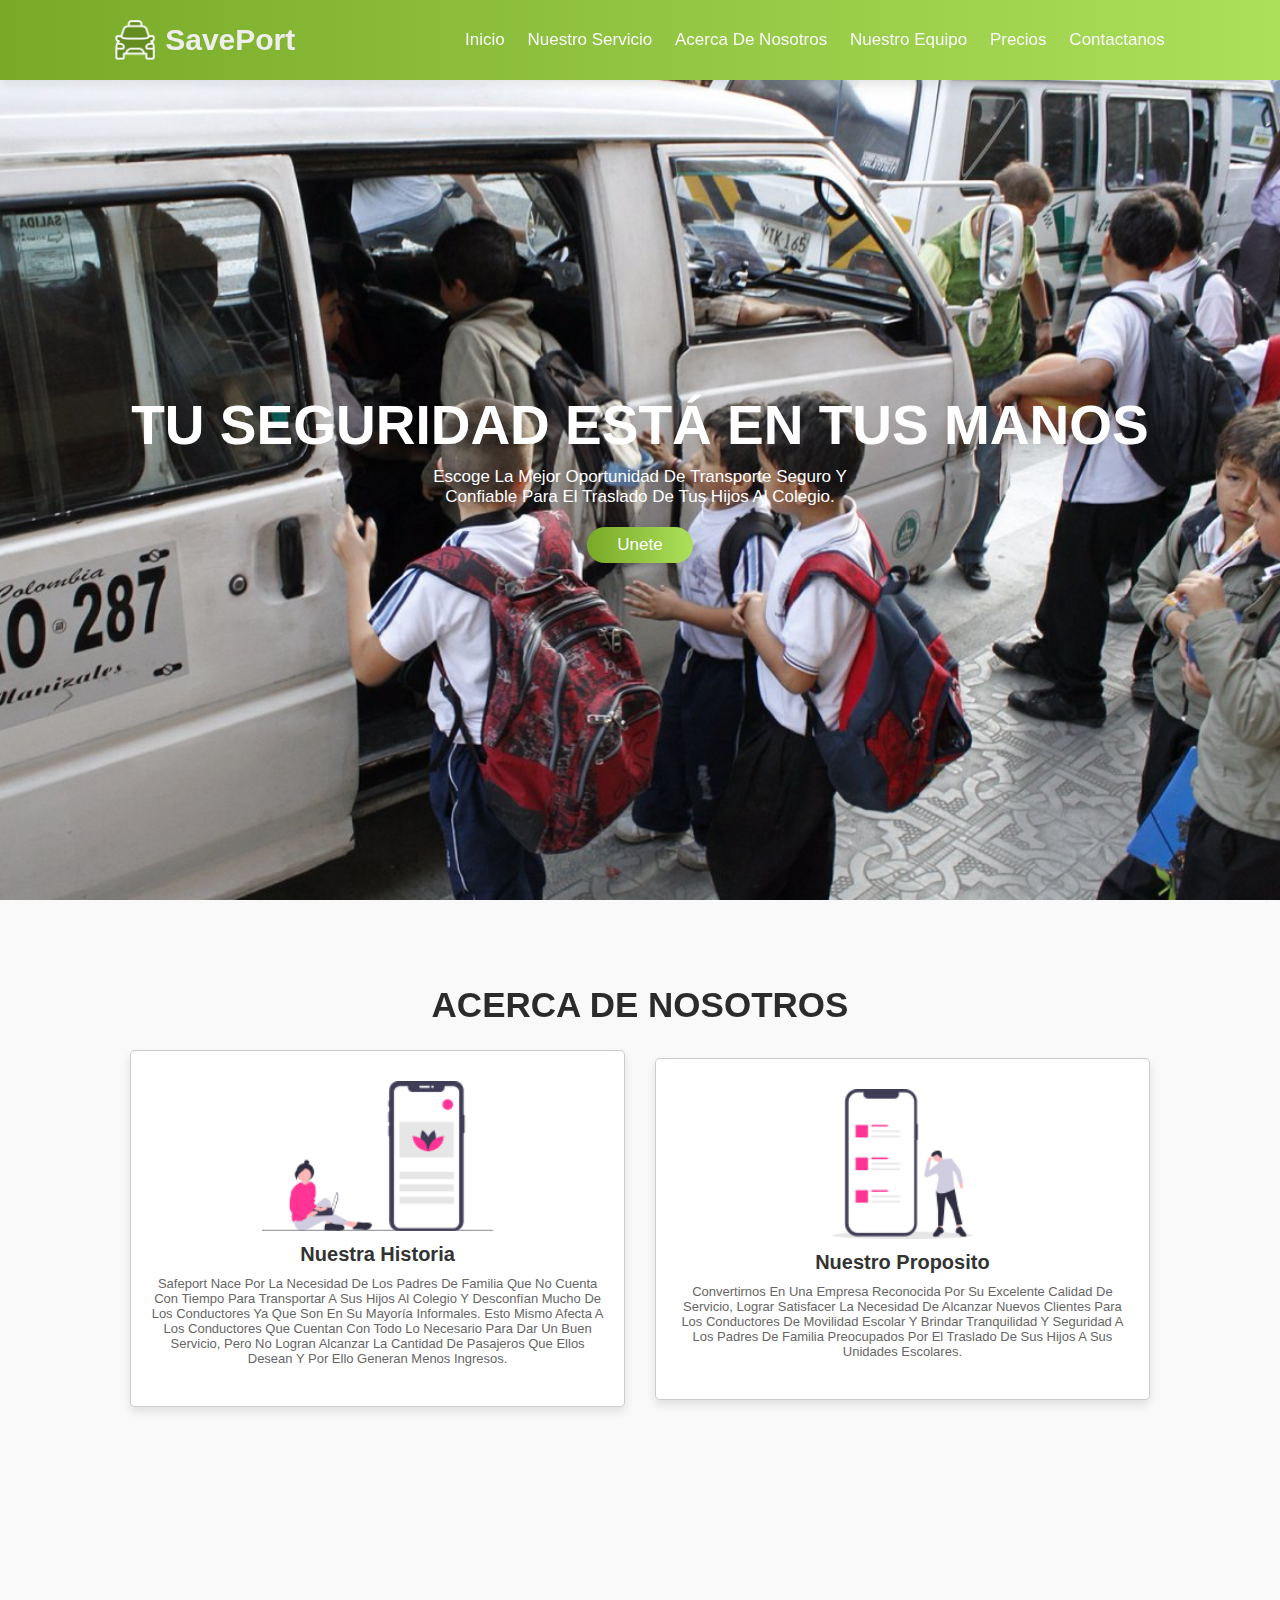
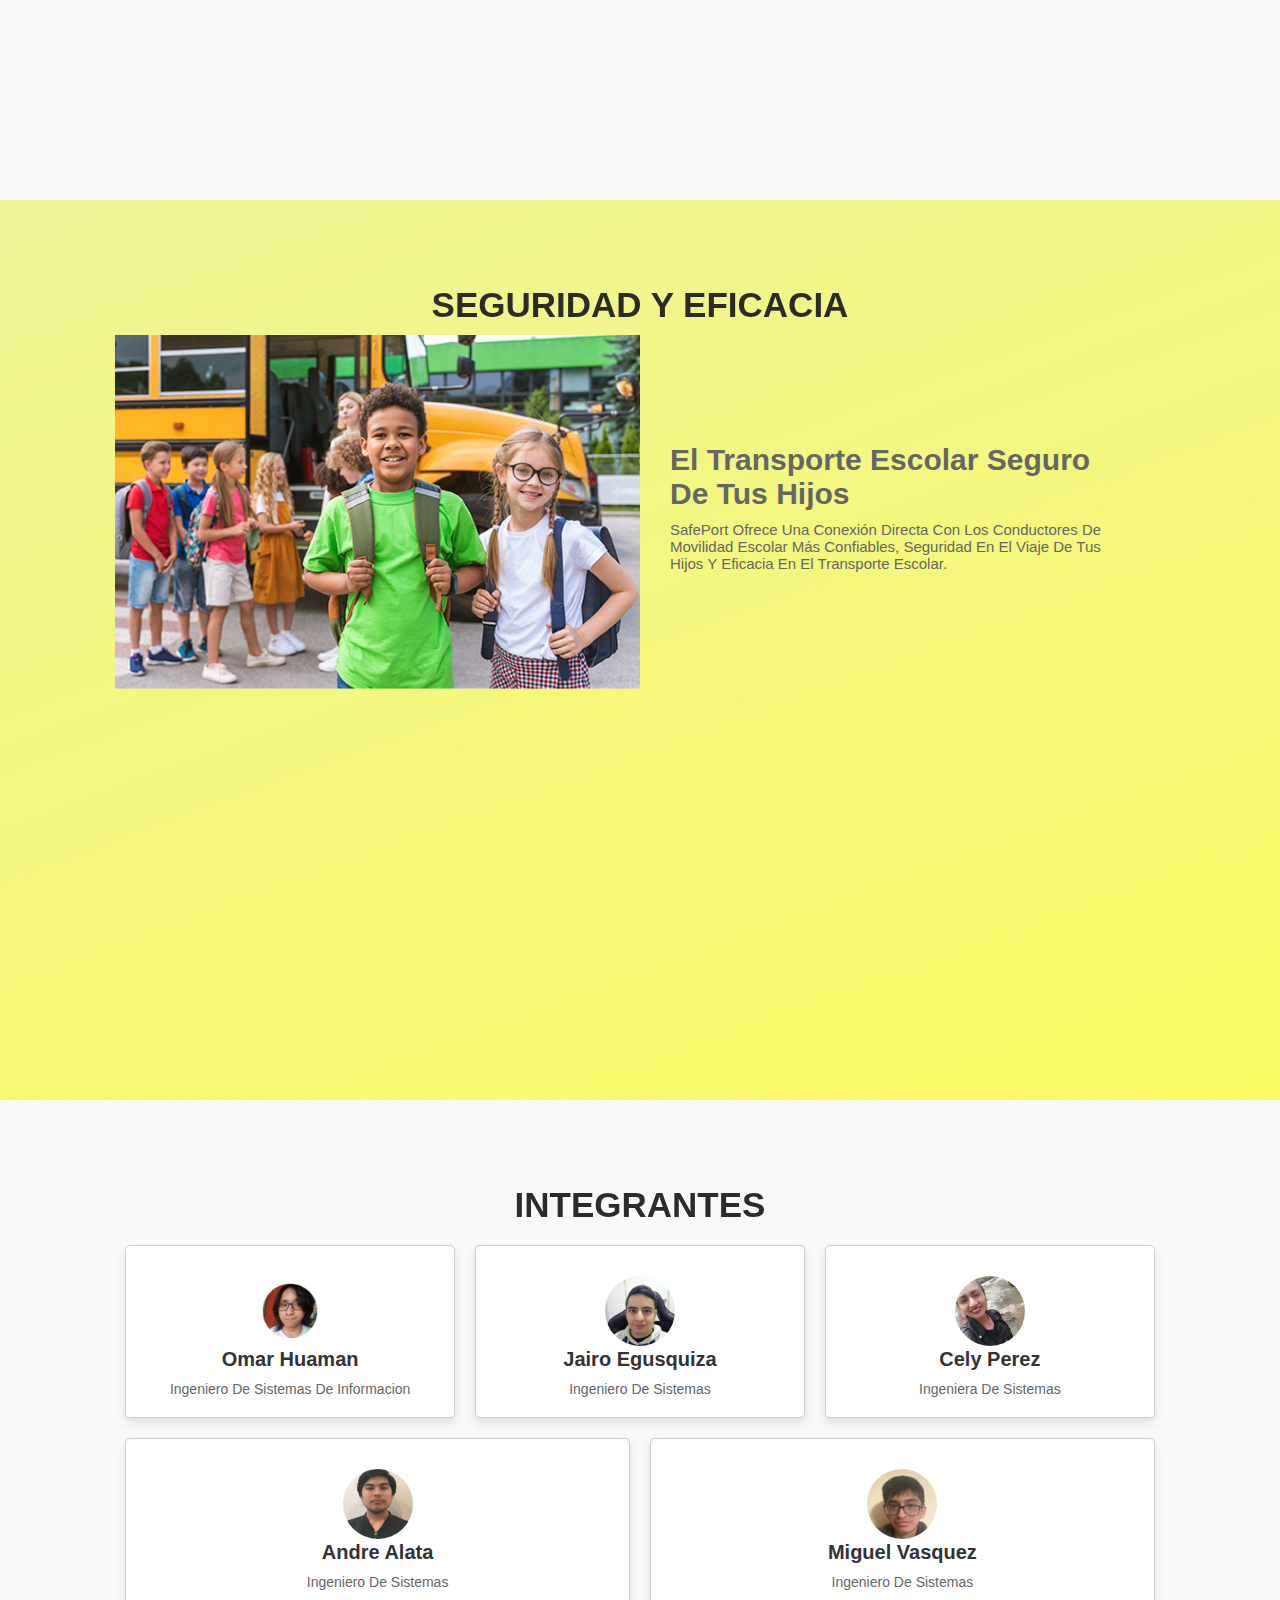
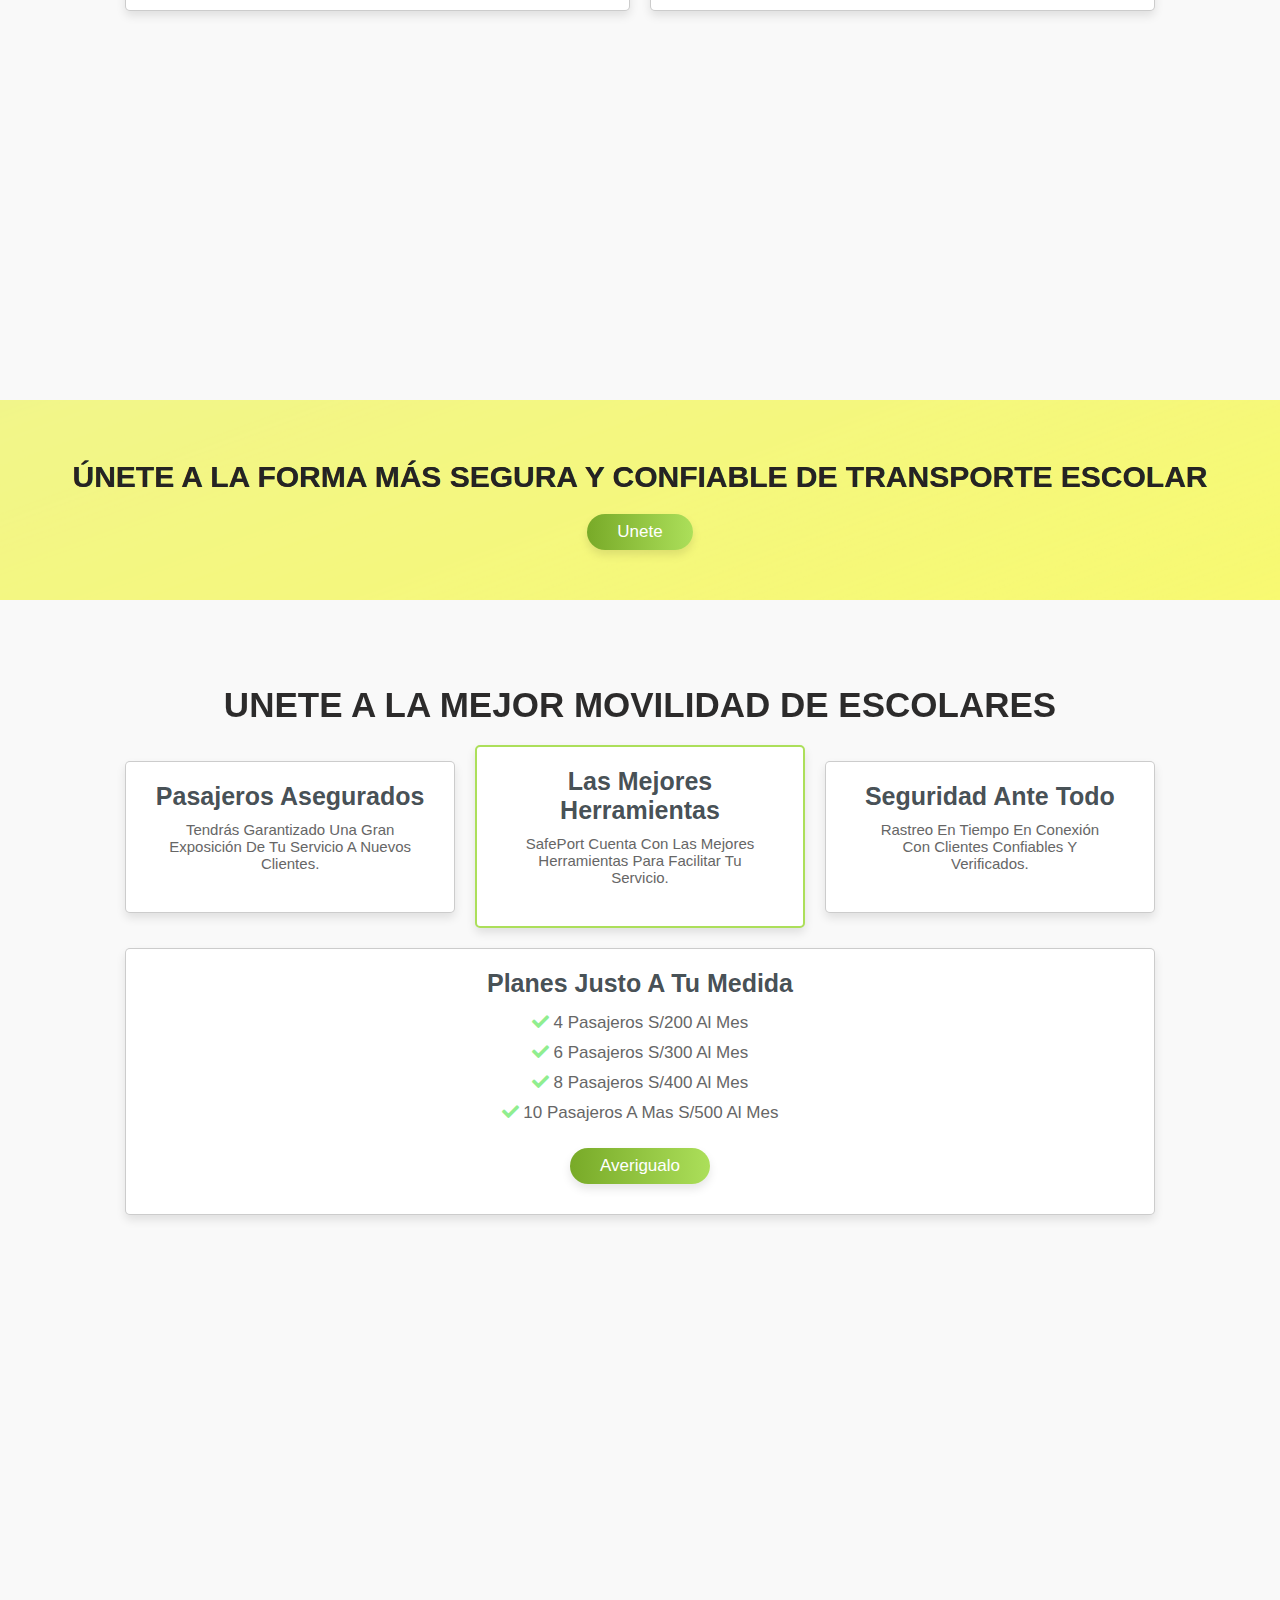
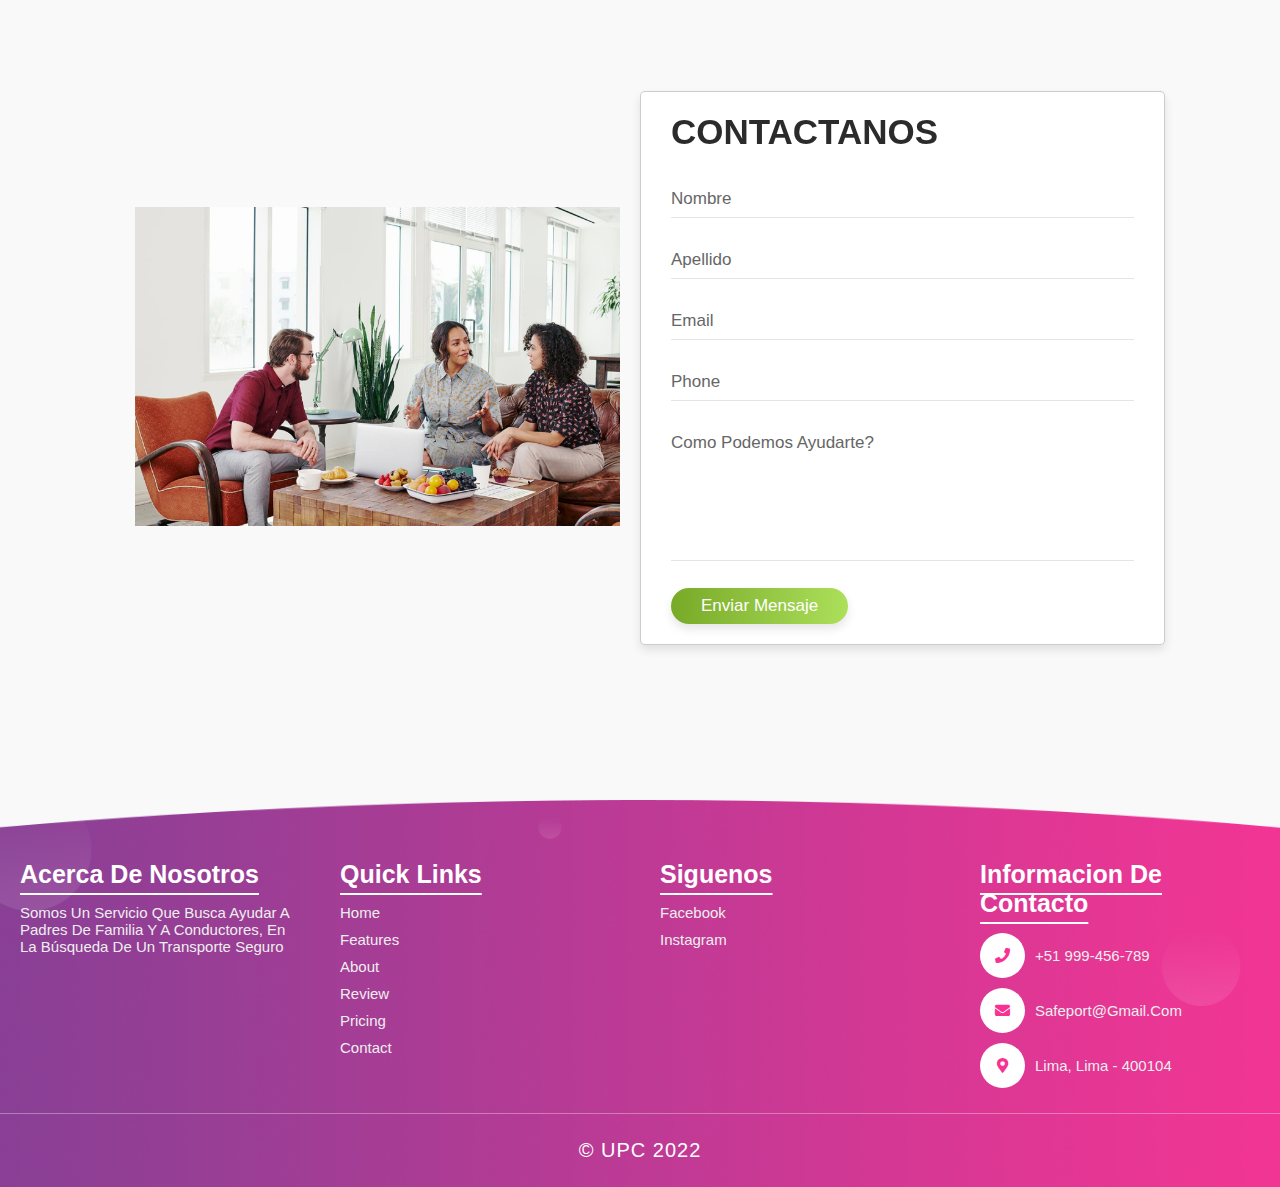
<file: index.html>
<!DOCTYPE html>
<html lang="es">
<head>
    <meta charset="UTF-8">

    <meta name="viewport" content="width=device-width, initial-scale=1.0">
    <title>Landing Page</title>
    <link rel="stylesheet" href="https://cdnjs.cloudflare.com/ajax/libs/font-awesome/5.15.3/css/all.min.css">
    <link rel="stylesheet" href="style/style.css">
</head>
<body>

<header>
    <div class="logo">
        <img src="images/logo.png" alt="">
        <h2 class="logonombre">SavePort</h2>

    </div>


    <input type="checkbox" id="menu-bar">

    <label for="menu-bar" class="fas fa-bars"></label>

    <nav class="navbar">
        <a href="#home">Inicio</a>
        <a href="#features">nuestro servicio</a>
        <a href="#about">acerca de nosotros</a>
        <a href="#review">nuestro equipo</a>

        <a href="#pricing">precios</a>
        <a href="#contact">contactanos</a>
    </nav>

</header>

<section class="home" id="home">

    <div class="content">
        <h3>Tu seguridad está en tus manos</h3>
        <p>Escoge la mejor oportunidad de transporte seguro y <br>confiable para el traslado de tus hijos al colegio.</p>
        <input type="submit" class="btn" value="Unete">

    </div>

</section>

<section class="features" id="features">

    <h1 class="heading"> Acerca de nosotros </h1>

    <div class="box-container">

        <div class="box">
            <img src="images/f-icon1.png" alt="">
            <h3>Nuestra historia</h3>
            <p> Safeport nace por la necesidad de los padres de familia que no cuenta con tiempo para transportar a sus hijos al colegio y desconfían mucho de los conductores ya que son en su mayoría informales. Esto mismo afecta a los conductores que cuentan con todo lo necesario para dar un buen servicio, pero no logran alcanzar la cantidad de pasajeros que ellos desean y por ello generan menos ingresos.</p>

        </div>

        <div class="box">
            <img src="images/f-icon2.png" alt="">
            <h3>Nuestro proposito</h3>
            <p>Convertirnos en una empresa reconocida por su excelente calidad de servicio, lograr satisfacer la necesidad de alcanzar nuevos clientes para los conductores de movilidad escolar y brindar tranquilidad y seguridad a los padres de familia preocupados por el traslado de sus hijos a sus unidades escolares.</p>

        </div>

    </div>
</section>

<section class="about" id="about">

    <h1  class =" heading " > Seguridad y eficacia </h1 >

    <div class="column">

      <div class="image">
            <img  src =" images/about-img.png " alt ="" >
        </div >

        <div class="content">
            <h3 > El transporte escolar seguro de tus hijos </h3 >
            <p> SafePort ofrece una conexión directa con los conductores de movilidad escolar más confiables, seguridad en el viaje de tus hijos y eficacia en el transporte escolar. </p >

        </div >

    </div >

</section>

<section class="review" id="review">
    <h1 class="heading"> INTEGRANTES </h1>

    <div class="box-container">

        <div class="box">
            <!--<i class="fas fa-quote-right"></i>-->
            <div class="user">
                <img src="images/pic5.png" alt="">
                <h3>Omar Huaman</h3>
                <div class="comment">
                    Ingeniero de sistemas de informacion
                </div>
            </div>
        </div>

        <div class="box">
            <div class="user">
                <img src="images/pic3.png" alt="">
                <h3>Jairo Egusquiza</h3>
                <div class="comment">
                    Ingeniero de sistemas
                </div>
            </div>
        </div>

        <div class="box">
            <div class="user">
                <img src="images/pic2.jpg" alt="">
                <h3>Cely Perez</h3>
                <div class="comment">
                    Ingeniera de sistemas
                </div>
            </div>
        </div>

        <div class="box">
            <!--<i class="fas fa-quote-right"></i>-->
            <div class="user">
                <img src="images/pic4.png" alt="">
                <h3>Andre Alata</h3>
                <div class="comment">
                    Ingeniero de sistemas
                </div>
            </div>
        </div>

        <div class="box">
            <div class="user">
                <img src="images/pic1.png" alt="">
                <h3>Miguel Vasquez</h3>
                <div class="comment">
                    Ingeniero de sistemas 
                </div>
            </div>
        </div>
    </div>

</section>

<div class="newsletter">

    <h3 class="heading">Únete a la forma más segura y confiable de transporte escolar</h3>
    <input type="submit" class="btn" value="Unete">

</div>

<section class="pricing" id="pricing">

    <h1 class="heading"> Unete a la mejor movilidad de escolares </h1>

    <div class="box-container">

        <div class="box">
            <h3 class="title">Pasajeros asegurados</h3>
            <p>
                Tendrás garantizado una gran exposición de tu servicio a nuevos clientes.
            </p>
        </div>

        <div class="box">
            <h3 class="title">Las mejores herramientas</h3>
            <p>
                SafePort cuenta con las mejores herramientas para facilitar tu servicio.
            </p>
        </div>

        <div class="box">
            <h3 class="title">Seguridad ante todo</h3>
            <p>
                Rastreo en tiempo en conexión con clientes confiables y verificados.
            </p>
        </div>

        <div class="box">
            <h3 class="title">Planes justo a tu medida</h3>
            <ul>
                <li> <i class="fas fa-check"></i> 4 pasajeros S/200 al mes </li>
                <li> <i class="fas fa-check"></i> 6 pasajeros S/300 al mes </li>
                <li> <i class="fas fa-check"></i> 8 pasajeros S/400 al mes </li>
                <li> <i class="fas fa-check"></i> 10 pasajeros a mas S/500 al mes </li>
            </ul>
            <a href="#" class="btn">Averigualo</a>
        </div>

    </div>
</section>

<section class="contact" id="contact">

        <div class="image">
            <img src="images/contact-img.png" alt="">
        </div>
    
        <form action="">
    
            <h1 class="heading">Contactanos</h1>
    
            <div class="inputBox">
                <input type="text" required>
                <label>nombre</label>
            </div>
    
            <div class="inputBox">
                <input type="text" required>
                <label>apellido</label>
            </div>
    
            <div class="inputBox">
                <input type="email" required>
                <label>email</label>
            </div>
    
            <div class="inputBox">
                <input type="number" required>
                <label>phone</label>
            </div>
    
            <div class="inputBox">
                <textarea required name="" id="" cols="30" rows="10"></textarea>
                <label>Como podemos ayudarte? </label>
            </div>
    
            <input type="submit" class="btn" value="Enviar mensaje">
    
        </form>
    
</section>

<div class="footer">

    <div class="box-container">
    
        <div class="box">
            <h3>Acerca de nosotros</h3>
            <p>Somos un servicio que busca ayudar a padres de familia y a conductores, en la búsqueda de un transporte seguro</p>
        </div>
    
        <div class="box">
            <h3>quick links</h3>
            <a href="#">home</a>
            <a href="#">features</a>
            <a href="#">about</a>
            <a href="#">review</a>
            <a href="#">pricing</a>
            <a href="#">contact</a>
        </div>
    
        <div class="box">
            <h3>Siguenos</h3>
            <a href="#">facebook</a>
            <a href="#">instagram</a>

        </div>
    
        <div class="box">
            <h3>Informacion de contacto</h3>
            <div class="info">
                <i class="fas fa-phone"></i>
                <p> +51 999-456-789 </p>
            </div>
            <div class="info">
                <i class="fas fa-envelope"></i>
                <p> safeport@gmail.com </p>
            </div>
            <div class="info">
                <i class="fas fa-map-marker-alt"></i>
                <p> Lima, Lima - 400104 </p>
            </div>
        </div>
    
    </div>
    
    <h1 class="credit"> &copy; UPC 2022 </h1>
    
</div>
    

    
</body>
</html>
</file>
<file: style/style.css>
@import url('https://fonts.googleapis.com/css2?family=Open+Sans:wght@400;700&family=Source+Serif+Pro&display=swap');

:root{
    --black:#152229ce;
    --green:#78AA28;
    --greenbrillante:#acdf5a;
    --yellow:#ECF39E;
    --purple:#814096;
    --pink:#F83292;
    --gradient2:linear-gradient(90deg, var(--green), var(--greenbrillante));
    --gradient:linear-gradient(90deg, var(--purple), var(--pink));

}

*{
    font-family: 'Poppins', sans-serif;
    margin:0; padding:0;
    box-sizing: border-box;
    text-decoration: none;
    outline: none; border:none;
    text-transform: capitalize;
}

*::selection{
    background:rgb(223, 235, 197);
    color:rgb(0, 0, 0); /* COLOR DE LA SELECCION */
}

html{
    font-size: 62.5%;
    overflow-x: hidden;
}

body{
    background:#f9f9f9; /*Color de fondo de algunas cosas*/
}

section{
    min-height: 100vh;
    padding:0 9%;
    padding-top: 7.5rem;
    padding-bottom: 2rem;
}
.logo{
    display:flex;
    align-items: center;
}
.logo img{
    height: 40px;
    margin-right: 10px;
}

.btn{
    display: inline-block;
    margin-top: 1rem;
    padding:.8rem 3rem;
    border-radius: 5rem;
    background:var(--gradient2);/*anteriormente gradient*/
    font-size: 1.7rem;
    color:#fff;
    cursor: pointer;
    box-shadow: 0 .5rem 1rem rgba(0,0,0,.1);
    transition: all .3s linear;
}

.btn:hover{
    transform: scale(1.1);
}

.heading{
    text-align: center;
    background: rgb(44, 43, 43);/*anteriormente gradient*/
    color:transparent;
    -webkit-background-clip: text;
    background-clip: text;
    font-size: 3.5rem;
    text-transform: uppercase;
    padding:1rem;
}

header{
    position: fixed;
    top:0; left:0;
    width:100%;
    background: var(--gradient2);
    box-shadow: 0 .5rem 1rem rgba(0,0,0,.1);
    padding:2rem 9%;
    display: flex;
    align-items: center;
    justify-content: space-between;
    z-index: 1000;
}

header .logo{
    font-size: 2rem;
    color:#eee;
}

header .logo span{
    color:#eee;
}

header .navbar a{
    font-size: 1.7rem;
    margin-left: 2rem;
    color:#f9f9f9; /* COLOR DE LA LETRA*/
}

header .navbar a:hover{
    color:var(--yellow);
    /*color:var(--pink);*/
}

header input{
    display: none;
}

header label{
    font-size: 3rem;
    color:#f9f9f9;
    cursor: pointer;
    visibility: hidden;
    opacity: 0;
}
.home{
    display: flex;
    align-items: center;
    justify-content: center;
    text-align: center;

    height: auto;
    background: url(../images/home-bg-img.png) no-repeat;
    background-size: cover;
    background-position: center center;
}
.home .content h3{
    font-size: 5.5rem;
    color:#fff;
    text-transform:uppercase;
}

.home .content h3 span{
    color:var(--pink);
    text-transform: uppercase;
}

.home .content p{
    font-size: 1.7rem;
    color:#fff;
    padding:1rem 0;
}
.home .content .column .image{
    flex:1 1 40rem;
}
.home .content .column .image2{
    flex:1 1 40rem;
}
.home .content .column .image img{
    width:40%;
}
.home .content .column .image2 img{
    width:35%;
}
.home .content .column{
    display: flex;
    align-items: center;
    justify-content: center;
    flex-wrap: wrap;
}

.features .box-container{
    
    display: flex;
    align-items: center;
    justify-content: center;
    flex-wrap: wrap;
}

.features .box-container .box{
    flex:1 1 30rem;
    background:#fff;
    border-radius: .5rem;
    border:.1rem solid rgba(0,0,0,.2);
    box-shadow: 0 .5rem 1rem rgba(0,0,0,.1);
    margin:1.5rem;
    padding:3rem 2rem;
    border-radius: .5rem;
    text-align: center;
    transition: .2s linear;
}
.features .box-container .box img{
    height: 15rem;
}

.features .box-container .box h3{
    font-size: 2rem;
    color:#333;
    padding-top: 1rem;
}

.features .box-container .box p{
    font-size: 1.3rem;
    color:#666;
    padding: 1rem 0;
}

.about{
    background:url(../images/about-bg.png) no-repeat;
    background-size: cover;
    background-position: center;
    padding-bottom: 3rem;
}

.about .column{
    display: flex;
    align-items: center;
    justify-content: center;
    flex-wrap: wrap;
}

.about .column .image{
    flex:1 1 40rem;
}

.about .column .image img{
    width:100%;
}

.about .column .content{
    flex:1 1 40rem;
}

.about .column .content h3{
    font-size: 3rem;
    padding: 0px 30px;
    color:#666;
}

.about .column .content p{
    font-size: 1.5rem;
    color:#666;
    padding:1rem 30px;
}

.newsletter{
    size: 90px;
    text-align: center;
    padding:5rem 1rem;
    /*background-color: #ECF39E;*/
    background:url(../images/subscribe-bg.png) no-repeat;
    background-size: cover;
    background-position: center;
}
.newsletter .column .image{
    flex:1 1 40rem;
}
.newsletter .column .image2{
    flex:1 1 40rem;
}
.newsletter .column .image img{
    width:30%;
}

.newsletter .column .image2 img{
    width:25%;
}
.newsletter .column{
    display: flex;
    align-items: center;
    justify-content: center;
    flex-wrap: wrap;
}
.newsletter h3{
    color:rgba(36, 34, 34, 0.884);
    font-size: 3rem;
    text-transform: uppercase;
}

.review .box-container{
    display: flex;
    align-items: center;
    justify-content: center;
    flex-wrap: wrap;
}

.review .box-container .box{
    background:#fff;
    margin:1rem;
    padding:1rem;
    text-align: center;
    position: relative;
    border:.1rem solid rgba(0,0,0,.2);
    box-shadow: 0 .5rem 1rem rgba(0,0,0,.1);
    flex:1 1 30rem;
    border-radius: .5rem;
}

.review .box-container .box .user img{
    border-radius: 50%;
    object-fit: cover;
    height: 7rem;
    width:7rem;
    margin-top: 2rem;
}

.review .box-container .box .user h3{
    color:#333;
    font-size: 2rem;
}

.review .box-container .box .comment{
    color:#666;
    font-size: 1.4rem;
    padding:1rem;
}.pricing .box-container{
    display: flex;
    align-items: center;
    justify-content: center;
    flex-wrap: wrap;
}

.pricing .box-container .box{
    flex:1 1 27rem;
    margin:1rem;
    padding:1rem;
    background:#fff;
    border:.1rem solid rgba(0,0,0,.2);
    box-shadow: 0 .5rem 1rem rgba(0,0,0,.1);
    border-radius: .5rem;
    text-align: center;
    padding-bottom: 3rem;
}
.pricing .box-container .box p{
    font-size: 1.5rem;
    color:#666;
    padding:1rem 30px;
}

.pricing .box-container .box:nth-child(2),
.pricing .box-container .box:hover{
    border:.2rem solid var(--greenbrillante);
}

.pricing .box-container .box .title{
    color:var(--black);
    font-size: 2.5rem;
    padding-top: 1rem;
}
.pricing .box-container{
    display: flex;
    align-items: center;
    justify-content: center;
    flex-wrap: wrap;
}

.pricing .box-container .box{
    flex:1 1 27rem;
    margin:1rem;
    padding:1rem;
    background:#fff;
    border:.1rem solid rgba(0,0,0,.2);
    box-shadow: 0 .5rem 1rem rgba(0,0,0,.1);
    border-radius: .5rem;
    text-align: center;
    padding-bottom: 3rem;
}
.pricing .box-container .box p{
    font-size: 1.5rem;
    color:#666;
    padding:1rem 30px;
}

.pricing .box-container .box:nth-child(2),
.pricing .box-container .box:hover{
    border:.2rem solid var(--greenbrillante);
}

.pricing .box-container .box .title{
    color:var(--black);
    font-size: 2.5rem;
    padding-top: 1rem;
}
.pricing .box-container .box ul{
    padding:1rem 0;
    list-style: none;
}

.pricing .box-container .box ul li{
    font-size: 1.7rem;
    color:#666;
    padding:.5rem 0;
}

.pricing .box-container .box ul li .fa-check{
    color:lightgreen;
}

.contact{
    display: flex;
    align-items: center;
    justify-content: center;
    flex-wrap: wrap;
    padding-bottom: 4rem;
}

.contact .image{
    flex:1 1 40rem;
}

.contact .image img{
    width:100%;
    padding:2rem;
}

.contact form{
    flex:1 1 40rem;
    padding:2rem 3rem;
    border:.1rem solid rgba(0,0,0,.2);
    box-shadow: 0 .5rem 1rem rgba(0,0,0,.1);
    border-radius: .5rem;
    background:#fff;
}

.contact form .heading{
    text-align: left;
    padding:0;
    padding-bottom: 2rem;
}

.contact form .inputBox{
    position: relative;
}

.contact form .inputBox input, .contact form .inputBox textarea{
    width:100%;
    background:none;
    color:#666;
    margin:1.5rem 0;
    padding:.5rem 0;
    font-size: 1.7rem;
    border-bottom: .1rem solid rgba(0,0,0,.1);
    text-transform: none;
}

.contact form .inputBox textarea{
    resize: none;
    height: 13rem;
}

.contact form .inputBox label{
    position: absolute;
    top:1.7rem; left:0;
    font-size: 1.7rem;
    color:#666;
    transition: .2s linear;
}

.contact form .inputBox input:focus ~ label,
.contact form .inputBox input:valid ~ label,
.contact form .inputBox textarea:focus ~ label,
.contact form .inputBox textarea:valid ~ label{
    top:-.5rem;
    font-size: 1.5rem;
    color:var(--pink);
}
.footer{
    padding-top: 3rem;
    background:url(../images/footer-bg.png) no-repeat;
    background-size: cover;
    background-position: center;
}
.footer .box-container{
    display: flex;
    flex-wrap: wrap;
}
.footer .box-container .box{
    flex:1 1 25rem;
    margin:2rem;
}

.footer .box-container .box h3{
    font-size: 2.5rem;
    padding:1rem 0;
    color:#fff;
    text-decoration: underline;
    text-underline-offset: 1rem;
}

.footer .box-container .box p{
    font-size: 1.5rem;
    padding:.5rem 0;
    color:#eee;
}

.footer .box-container .box a{
    display: block;
    font-size: 1.5rem;
    padding:.5rem 0;
    color:#eee;
}

.footer .box-container .box a:hover{
    text-decoration: underline;
}

.footer .box-container .box .info{
    display: flex;
    align-items: center;
}

.footer .box-container .box .info i{
    margin:.5rem 0;
    margin-right: 1rem;
    border-radius: 50%;
    background:#fff;
    color:var(--pink);
    font-size: 1.5rem;
    height:4.5rem;
    width:4.5rem;
    line-height: 4.5rem;
    text-align: center;
}

.footer .credit{
    font-size: 2rem;
    font-weight: normal;
    letter-spacing: .1rem;
    color:#fff;
    border-top: .1rem solid #fff5;
    padding:2.5rem 1rem;
    text-align: center;
}



/* media queries  */

@media (max-width:1200px){
    
    html{
        font-size: 55%;
    }

}

@media (max-width:991px){
    
    section{
        padding:0 3%;
        padding-top: 7.5rem;
        padding-bottom: 2rem;
    }

}

@media (max-width:768px){

    header label{
        visibility: visible;
        opacity: 1;
    }

    header .navbar{
        position: absolute;
        top:100%; left: 0;
        width:100%;
        background:#84b634;
        padding:1rem 2rem;
        border-top: .1rem solid rgba(0,0,0,.2);
        box-shadow: 0 .5rem 1rem rgba(0,0,0,.1);
        transform-origin: top;
        transform: scaleY(0);
        opacity:0;
        transition: .2s linear;
    }

    header .navbar a{
        display: block;
        margin:2rem 0;
        font-size: 2rem;
    }

    header input:checked ~ .navbar{
        transform: scaleY(1);
        opacity: 88%; /*OPACIDAD DE LA SELECCION EN ANDROID*/
    }

    header input:checked ~ label::before{
        content:'\f00d';
    }

    .home{
        flex-flow: column-reverse;
    }

    .home .image img{
        width:100%;
    }

    .home .content h3{
        font-size: 3.6rem;
    }

    .home .content p{
        font-size: 1.5rem;
    }

    .about{
        background-position: right;
    }

    .newsletter h3{
        width:auto;
    }

    .newsletter.image img{
        width: 40%;
    }
    .newsletter.image2 img{
        width: 35%;
    }
    .home .image img{
        width:100%;
    }
    .home .image2 img{
        width:100%;
    }
}

@media (max-width:450px){
    
    html{
        font-size: 50%;
    }

    .about .column .content .buttons a{
        width:100%;
        text-align: center;
    }

    .about .column .content .buttons a:last-child{
        margin: 1rem 0;
    }


}
</file>
